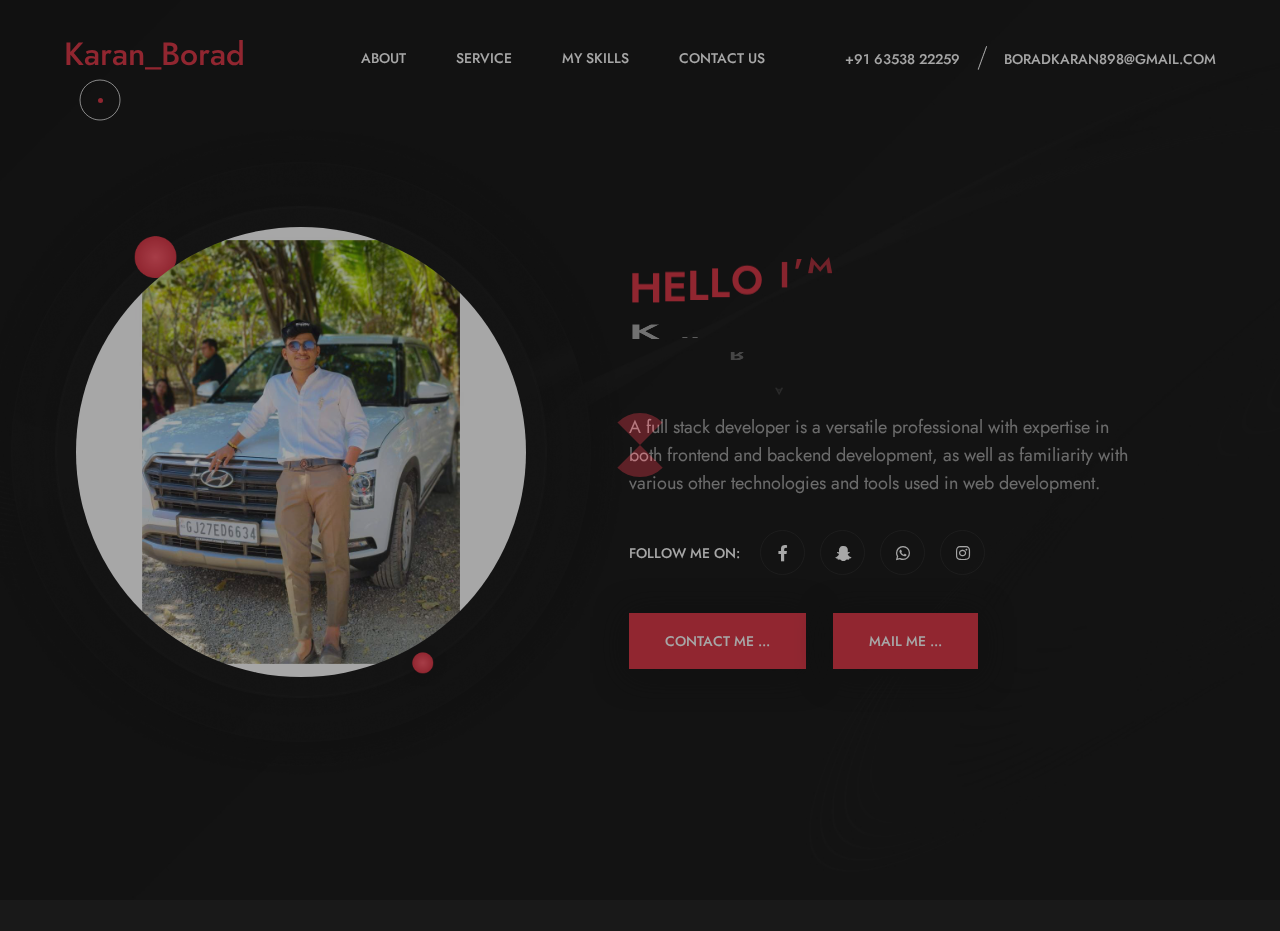
<file: index.html>
<!DOCTYPE html>
<html lang="zxx">


<head>
  <!-- Required meta tags-->
  <meta charset="utf-8">
  <!-- Title-->
  <title>KARAN - Personal Portfolio </title>
  <!-- Description-->
  <meta name="description" content="Personal Portfolio Template">
  <meta name="viewport" content="width=device-width, initial-scale=1, shrink-to-fit=no">
  <!-- Favicons-->
  <link rel="apple-touch-icon" sizes="180x180" href="assets/img/image/1.jpg">
  <link rel="icon" type="image/png" sizes="32x32" href="assets/img/image/1.jpg">
  <link rel="icon" type="image/png" sizes="16x16" href="assets/img/image/1.jpg">
    <!-- CSS vendors-->
  <link rel="stylesheet" href="assets/css/bootstrap.min.css">
  <link rel="stylesheet" href="assets/css/all.min.css">

  <link rel="stylesheet" href="assets/css/lity.min.css">

  <link rel="stylesheet" href="assets/css/simplebar.min.css">

  <link id="color-scheme" rel="stylesheet" href="assets/css/colors/main-red.css">
  <!-- Custom CSS (Add your custom CSS styles to this file)-->
  <link rel="stylesheet" href="assets/css/custom.css">
  <!-- Main CSS-->
  <link rel="stylesheet" href="assets/css/main.css">
  <!-- CSS Color scheme-->
</head>
  <body class="theme-dark custom-cursor">
    <!-- Preloader-->
    <div class="preloader">
      <div class="preloader-block">
        <div class="lds-hourglass"></div>
      </div>
    </div>
    <div id="overlay-effect"></div>
    <main class="page">
      <div class="page__inner">
        <!-- The cursor elements -->
        <div class="cursor cursor--small"></div>
        <canvas class="cursor cursor--canvas"></canvas>
        <div class="nav-area">
          <div class="container">
            <div class="row">
              <div class="col-12">
                <!-- Navbar-->
                <nav class="navbar-expand-md navbar fixed-top" id="navbar">
                  <a class="navbar-brand" data-scroll="" href="index.html">
                    <!-- Navbar Logo-->
                    <!-- <img class="img-fluid" src="assets/img/logo.svg" alt="Logo"> -->
                    <h2 style="color:#dc3545;">Karan_Borad</h2>
                  </a>
                  <span class="navbar-menu ml-auto" data-bs-toggle="collapse" data-bs-target="#navbarSupportedContent"
                    aria-controls="navbarSupportedContent" aria-expanded="false" aria-label="Toggle navigation"
                    role="button"><span class="btn-line"></span></span>
                  <div class="collapse navbar-collapse order-1 order-lg-0" id="navbarSupportedContent">
                    <!-- Navbar menu-->
                    <ul class="navbar-nav">
                      <li class="nav-item"><a class="nav-link" href="#about">About</a></li>
                      <li class="nav-item"><a class="nav-link" href="#services">Service</a></li>
                      <li class="nav-item"><a class="nav-link" href="#resume">My Skills</a></li>
                      
                      <li class="nav-item"><a class="nav-link" href="#contact">Contact Us</a></li>
                    </ul>
                  </div>
                  <!-- easy contact area -->
                  <div class="rts-easy-contact-area">
                    <a href="tel:6353822259" target="_blank"  class="number">
                      +91 63538 22259
                    </a>
                    <a href="mailto:boradkaran898@gmail.com" target="_blank"  class="mail">
                      boradkaran898@gmail.com
                    </a>
                  </div>
                  <!-- easy contact area End -->
                </nav>
              </div>
            </div>
          </div>
        </div>
        <!-- Home-->
        <section class="home-area element-cover-bg" id="home">
          <div class="image-content">
            <!-- round shape wrapper animated person -->
            <div class="round-shape-wrapper">
              <img src="assets/img/banner/banner-01.png" alt="banenr-bg" class="shape bg-1">
              <img src="assets/img/banner/banner-02.png" alt="banenr-bg" class="shape bg-2">
              <img src="assets/img/image/3.jpeg" style="border-radius: 50%;" alt="banenr-bg" class="shape bg-3">
            </div>
            <!-- <img src="assets/img/home-01.png" alt="nuha" /> -->
          </div>

          <div class="container h-100">
            <div class="row h-100 align-items-center">
              <div class="col-xl-6 col-lg-12 offset-lg-6 home-content-right banner-one">
                <h1 class="home-name">
                  <span class="color-name quote">Hello I'm</span> 
                  <span class="upper-case banner quote">Karan Borad</span>
                </h1>
                <p>A full stack developer is a versatile professional with expertise in both frontend and backend development, as well as familiarity with various other technologies and tools used in web development.</p>

                <div class="social-banner-wrapper">
                  <div class="text-area">
                    <p class="dest">Follow Me on:</p>
                  </div>
                  <div class="social">
                    <a href="https://www.facebook.com/profile.php?id=100070271258658&mibextid=ZbWKwL" target="_blank">
                      <i class="fab fa-facebook-f"></i>
                    </a>
                    <a href="https://www.snapchat.com/add/kpborad_78?share_id=f6_x-ocx2Vo&locale=en-US"  target="_blank">
                      <i class="fab fa-snapchat-ghost"></i>
                    </a>
                    <a href="tel:6353822259" target="_blank">
                      <i class="fab fa-whatsapp"></i>
                    </a>
                    <a href="https://www.instagram.com/k.r.n_borad?igsh=MXFoZG0yNmF3dGR1dw==" target="_blank">
                      <i class="fab fa-instagram"></i>
                    </a>
                  </div>
                </div>
                <div class="button-group margin-top">
              
                  
                    <a href="tel:6353822259"  class="rts-btn btn-main">  CONTACT ME ...</a>
                
                  <a href="mailto:boradkaran898@gmail.com" class="rts-btn btn-main">
                    MAIL ME ...
                  </a>
                </div>
              </div>
            </div>
          </div>
        </section>
        <!-- About lightbox-->
        <div class="section-wrapper" id="about" data-simplebar>
          <div class="container">
            <div class="popup-close">
              <div class="close-btn" data-modal-close=""><span class="btn-line"></span></div>
            </div>
            <div class="row">
              <div class="col-12">
                <div class="lightbox-content margin-controler mb-0">
                  <!-- Info section-->
                  <div class="info-section single-section">
                    <div class="row align-items-center">

                      <!-- Content part-->
                      <div class="col-12 col-lg-7 order-xl-1 order-md-2 order-sm-2 order-2 info-content">
                        <div class="content-block mb-40">
                          <h2 class="content-subtitle quote">Who am i?</h2>
                          <h6 class="content-title quote">I'm Karan Borad.</h6>
                          <div class="content-description">
                            <p>A full stack developer is a proficient individual capable of handling both frontend and backend development aspects of web applications. They possess a comprehensive understanding of various programming languages, frameworks, and technologies required to build and deploy modern web solutions.</p>
                          </div>
                          <address class="content-info">
                            <div class="row">
                              <div class="col-12 col-md-6 single-info"><span>First Name:</span>
                                <p>KARAN</p>
                              </div>
                              <div class="col-12 col-md-6 single-info"><span>Last Name:</span>
                                <p>BORAD</p>
                              </div>
                              <div class="col-12 col-md-6 single-info"><span>Email:</span>
                                <p><a href="mailto:boradkaran898@gmail.com" target="_blank" style="text-decoration: none;">boradkaran898@gmail.com</a></p>
                              </div>
                              <div class="col-12 col-md-6 single-info"><span>Phone:</span>
                                <p><a href="tel:6353822259" target="_blank"  style="text-decoration: none;">+91 6353822259</a></p>
                              </div>
                            </div>
                            <div class="row">
                              <div class="col-12 col-md-6 single-info"><span>Skype:</span>
                               <a href="https://join.skype.com/invite/yvPIRojx1Jsm" target="_blank"  style="text-decoration: none;"> <p style="display: inline;">Karan Borad</p></a>
                              </div>
                              <div class="col-12 col-md-6 single-info"><span>Langue:</span>
                                <p>English, Gujarati, Hindi</p>
                              </div>
                            </div>
                            <div class="row">
                              <div class="col-12 col-md-6 single-info"><span>Age:</span>
                                <p>20 years</p>
                              </div>
                              <div class="col-12 col-md-6 single-info"><span>Address:</span>
                                <p>Ahmedabad, Gujarat, India </p>
                              </div>
                            </div>
                          </address>

                        </div>
                        <div class="download-btn">
                          <a class="rts-btn btn-main" href="assets/img/image/karanresume.pdf" target="_blank"  download>Download CV</a>
                        </div>
                      </div>
                      <div class="col-lg-5 order-xl-2 order-md-1 order-sm-1 order-1">
                        <div class="thumbnail-about">
                          <img src="assets/img/image/2.jpeg" alt="about" class="about-image-main">
                        </div>
                      </div>
                    </div>
                  </div>

                </div>
              </div>
            </div>
          </div>
        </div>
        <!-- Services lightbox-->
        <div class="section-wrapper" id="services" data-simplebar>
          <div class="container">
            <div class="popup-close">
              <div class="close-btn" data-modal-close=""><span class="btn-line"></span></div>
            </div>
            <div class="row">
              <div class="col-12">
                <div class="lightbox-content">
                  <div class="row">
                    <div class="col-12">
                      <div class="section-heading page-heading">
                        <h2 class="section-title">My <span>Services</span></h2>
                        <span class="section-title-bg">Services</span>
                      </div>
                    </div>
                  </div>
                  <!-- Services section-->
                  <div class="services-section single-section">
                    <div class="row g-4">
                      <!-- Single service-->
                      <div class="col-12 col-md-6 col-lg-4">
                        <div class="single-service"><i class="icon service-icon fal fa-code"></i>
                          <h6 class="service-title">Web Design</h6>
                          <p class="service-description">Web design involves creating visually appealing and user-friendly interfaces for websites.</p>
                        </div>
                      </div>
                      <!-- Single service-->
                      <div class="col-12 col-md-6 col-lg-4">
                        <div class="single-service"><i class="icon service-icon fal fa-file-code"></i></i>
                          <h6 class="service-title">Php Developer</h6>
                          <p class="service-description">A PHP developer specializes in using the PHP programming language to build dynamic and interactive web applications.</p>
                        </div>
                      </div>
                      <!-- Single service-->
                      <div class="col-12 col-md-6 col-lg-4">
                        <div class="single-service"><i class="icon service-icon fal fa-file-code"></i></i>
                          <h6 class="service-title">Laravel Developer</h6>
                          <p class="service-description">A Laravel developer specializes in utilizing the Laravel framework, a powerful PHP framework, to build sophisticated and scalable web applications.</p>
                        </div>
                      </div>
                      <!-- Single service-->
                      <div class="col-12 col-md-6 col-lg-4">
                        <div class="single-service"><i class="icon service-icon fal fa-browser"></i>
                          <h6 class="service-title">Web Development</h6>
                          <p class="service-description"> It encompasses a range of tasks including frontend and backend development, where the visual and interactive aspects of a website are designed using languages like HTML, CSS,  JavaScript and php.</p>
                        </div>
                      </div>
                      <!-- Single service-->
                      <div class="col-12 col-md-6 col-lg-4">
                        <div class="single-service"><i class="icon service-icon fal fa-phone-laptop"></i>
                          <h6 class="service-title">Fully Responsive</h6>
                          <p class="service-description">A fully responsive website is one that adapts and optimizes its layout, content, and functionality across various devices and screen sizes</p>
                        </div>
                      </div>
                       <!-- Single service-->
                       <div class="col-12 col-md-6 col-lg-4">
                        <div class="single-service"><i class="icon service-icon fal fa-headset"></i>
                          <h6 class="service-title">Customer Support</h6>
                          <p class="service-description">the goal of customer support in an  is to ensure customer satisfaction, retention, and loyalty by delivering high-quality technical assistance and support services.</p>
                        </div>
                      </div>
                      <!-- Single service-->
                      <!-- <div class="col-12 col-md-6 col-lg-4">
                        <div class="single-service"><i class="icon service-icon fal fa-mobile"></i>
                          <h6 class="service-title">Apps Development</h6>
                          <p class="service-description">Lorem ipsum dolor siamet consectetur adipisigeli
                            ligula magna molestie arcu ante.</p>
                        </div>
                      </div> -->
                    </div>
                  </div>

                 
                </div>
              </div>
            </div>
          </div>
        </div>
        
                 <!-- Resume lightbox-->
        <div class="section-wrapper" id="resume" data-simplebar>
          <div class="container">
            <div class="popup-close">
              <div class="close-btn" data-modal-close=""><span class="btn-line"></span></div>
            </div>
            <div class="row">
              <div class="col-12">
                <div class="lightbox-content">
                  
                 
                  <!-- Skills section-->
                  <div class="skills-section single-section">
                    <div class="row mb-50">
                      <div class="col-12">
                        <div class="section-heading page-heading">
                          <h2 class="section-title">My <span>Skills</span></h2>
                          <span class="section-title-bg">Quality</span>
                        </div>
                      </div>
                    </div>
                    <div class="row g-5 skills-wrapper-progres">

                      <div class="col-12 col-lg-6 mt-0">
                        <div class="single-skill" data-percentage="100">
                          <div class="skill-info"><span class="skill-name">HTML/CSS</span><span
                              class="skill-percentage"></span></div>
                          <div class="progress skill-progress">
                            <div class="progress-bar" role="progressbar" aria-valuemin="0" aria-valuemax="100"></div>
                          </div>
                        </div>
                        <div class="single-skill" data-percentage="100">
                          <div class="skill-info"><span class="skill-name">BOOTSTRAP</span><span
                              class="skill-percentage"></span></div>
                          <div class="progress skill-progress">
                            <div class="progress-bar" role="progressbar" aria-valuemin="0" aria-valuemax="100"></div>
                          </div>
                        </div>
                        <div class="single-skill" data-percentage="99">
                          <div class="skill-info"><span class="skill-name">WEB DESIGN</span><span
                              class="skill-percentage"></span></div>
                          <div class="progress skill-progress">
                            <div class="progress-bar" role="progressbar" aria-valuemin="0" aria-valuemax="100"></div>
                          </div>
                        </div>
                        <div class="single-skill" data-percentage="95">
                          <div class="skill-info"><span class="skill-name">JAVASCRIPT</span><span
                              class="skill-percentage"></span></div>
                          <div class="progress skill-progress">
                            <div class="progress-bar" role="progressbar" aria-valuemin="0" aria-valuemax="100"></div>
                          </div>
                        </div>
                        <div class="single-skill" data-percentage="100">
                          <div class="skill-info"><span class="skill-name">MYSQL</span><span
                              class="skill-percentage"></span></div>
                          <div class="progress skill-progress">
                            <div class="progress-bar" role="progressbar" aria-valuemin="0" aria-valuemax="100"></div>
                          </div>
                        </div>

                      </div>
                      <div class="col-12 col-lg-6 mt-0 padding-controler-sm-device">
                        <div class="single-skill" data-percentage="100">
                          <div class="skill-info"><span class="skill-name">PHP</span><span
                              class="skill-percentage"></span></div>
                          <div class="progress skill-progress">
                            <div class="progress-bar" role="progressbar" aria-valuemin="0" aria-valuemax="100"></div>
                          </div>
                        </div>
                        <div class="single-skill" data-percentage="85">
                          <div class="skill-info"><span class="skill-name">LARAVEL</span><span
                              class="skill-percentage"></span></div>
                          <div class="progress skill-progress">
                            <div class="progress-bar" role="progressbar" aria-valuemin="0" aria-valuemax="100"></div>
                          </div>
                        </div>
                        <div class="single-skill" data-percentage="75">
                          <div class="skill-info"><span class="skill-name">WORDPRESS</span><span
                              class="skill-percentage"></span></div>
                          <div class="progress skill-progress">
                            <div class="progress-bar" role="progressbar" aria-valuemin="0" aria-valuemax="100"></div>
                          </div>
                        </div>
                        <div class="single-skill" data-percentage="90">
                          <div class="skill-info"><span class="skill-name">HOSTINGER</span><span
                              class="skill-percentage"></span></div>
                          <div class="progress skill-progress">
                            <div class="progress-bar" role="progressbar" aria-valuemin="0" aria-valuemax="100"></div>
                          </div>
                        </div>
                        <div class="single-skill" data-percentage="60">
                          <div class="skill-info"><span class="skill-name">CONTENT WRITER</span><span
                              class="skill-percentage"></span></div>
                          <div class="progress skill-progress">
                            <div class="progress-bar" role="progressbar" aria-valuemin="0" aria-valuemax="100"></div>
                          </div>
                        </div>
                      </div>

                    </div>
                  </div>

                </div>
              </div>
            </div>
          </div>
        </div>
         
       
        <!-- Contact lightbox-->
        <div class="section-wrapper" id="contact" data-simplebar>
          <div class="container">
            <div class="popup-close">
              <div class="close-btn" data-modal-close=""><span class="btn-line"></span></div>
            </div>
            <div class="row">
              <div class="col-12">
                <div class="lightbox-content">
                  <div class="row">
                    <div class="col-12">
                      <div class="section-heading page-heading">
                        <h2 class="section-title">Get in <span>Touch</span></h2>
                        <span class="section-title-bg">Contact</span>
                      </div>
                    </div>
                  </div>
                  <!-- Contact section-->
                  <div class="contact-section single-section">
                    <div class="row">
                      <!-- Contact info-->
                      <div class="col-12 col-lg-12">
                        <div class="contact-info">
                          <ul class="list-unstyled list-info">
                            <li>
                              <div class="media align-items-center">
                                <div class="media-body info-details">
                                  <h6 class="info-type">Name</h6><span class="info-value">Karan Borad</span>
                                </div>
                              </div>
                            </li>
                            <li>
                              <div class="media align-items-center">
                                <div class="media-body info-details">
                                  <h6 class="info-type">Address</h6><span class="info-value">Ahmedabad, Gujarat, India</span>
                                </div>
                              </div>
                            </li>
                            <li>
                              <div class="media align-items-center">
                                <div class="media-body info-details">
                                  <h6 class="info-type">Call Me</h6><span class="info-value"><a
                                      href="tel:6353822259">+91 63538 22259</a></span>
                                </div>
                              </div>
                            </li>
                            <li>
                              <div class="media align-items-center">
                                <div class="media-body info-details">
                                  <h6 class="info-type">Email Me</h6>
                                  <span class="info-value">
                                    <a href="mailto:boradkaran898@gmail.com">boradkaran898<br>@gmail.com</a>
                                  </span>
                                </div>
                              </div>
                            </li>
                          </ul>
                        </div>
                      </div>
                      <!-- Contact form-->
                      <div class="col-12 col-lg-12">
                        <form class="contact-form" id="contact-form" action="https://themewant.com/products/html/mazin/single-slide/php/contact.php">
                          <h4 class="content-title">Send me a message</h4>
                          <div class="row">
                            <div class="col-12 col-md-6 form-group"><input class="form-control" id="contact-name"
                                type="text" name="name" placeholder=" Your Name*" required=""></div>
                            <div class="col-12 col-md-6 form-group"><input class="form-control" id="contact-email"
                                type="email" name="email" placeholder=" Your Email*" required=""></div>
                            <div class="col-12 form-group"><input class="form-control" id="contact-subject" type="tel"
                                name="subject" placeholder="Your phone number*" required=""></div>
                            <div class="col-12 form-group form-message"><textarea class="form-control"
                                id="contact-message" name="message" placeholder="Message*" rows="5" required=""></textarea>
                            </div>
                            <div class="col-12 form-submit">
                              <button class="rts-btn btn-main" type="submit">Send Message</button>
                              <p class="contact-feedback"></p>
                            </div>
                          </div>
                        </form>
                      </div>

                    </div>
                  </div>
                </div>
              </div>
            </div>
          </div>
        </div>
      </div>
    </main>

    

    

    <!-- Scripts-->
    <script src="assets/js/jquery.min.js"></script>
    <script src="assets/js/bootstrap.bundle.min.js"></script>
    <!-- gsap area start -->
    <script src="assets/js/gsap.js"></script>
    <script src="assets/js/scrolltigger.js"></script>
    <script src="assets/js/splittext.js"></script>>
    <!-- gsap end -->
    <script src="assets/js/imagesloaded.pkgd.min.js"></script>
    <script src="assets/js/isotope.pkgd.min.js"></script>
    <script src="assets/js/animatedModal.js"></script>

    <script src="assets/js/lity.min.js"></script>
    
    <script src="assets/js/simplebar.min.js"></script>
    <script src="assets/js/paper-core.js"></script>
    <script src="assets/js/simplex-nois.js"></script>
    <script src="assets/js/scrollsmoother.js"></script>
    <script src="assets/js/main.js"></script>
    <script src="assets/js/custom.js"></script>
  </body>



</html>
</file>
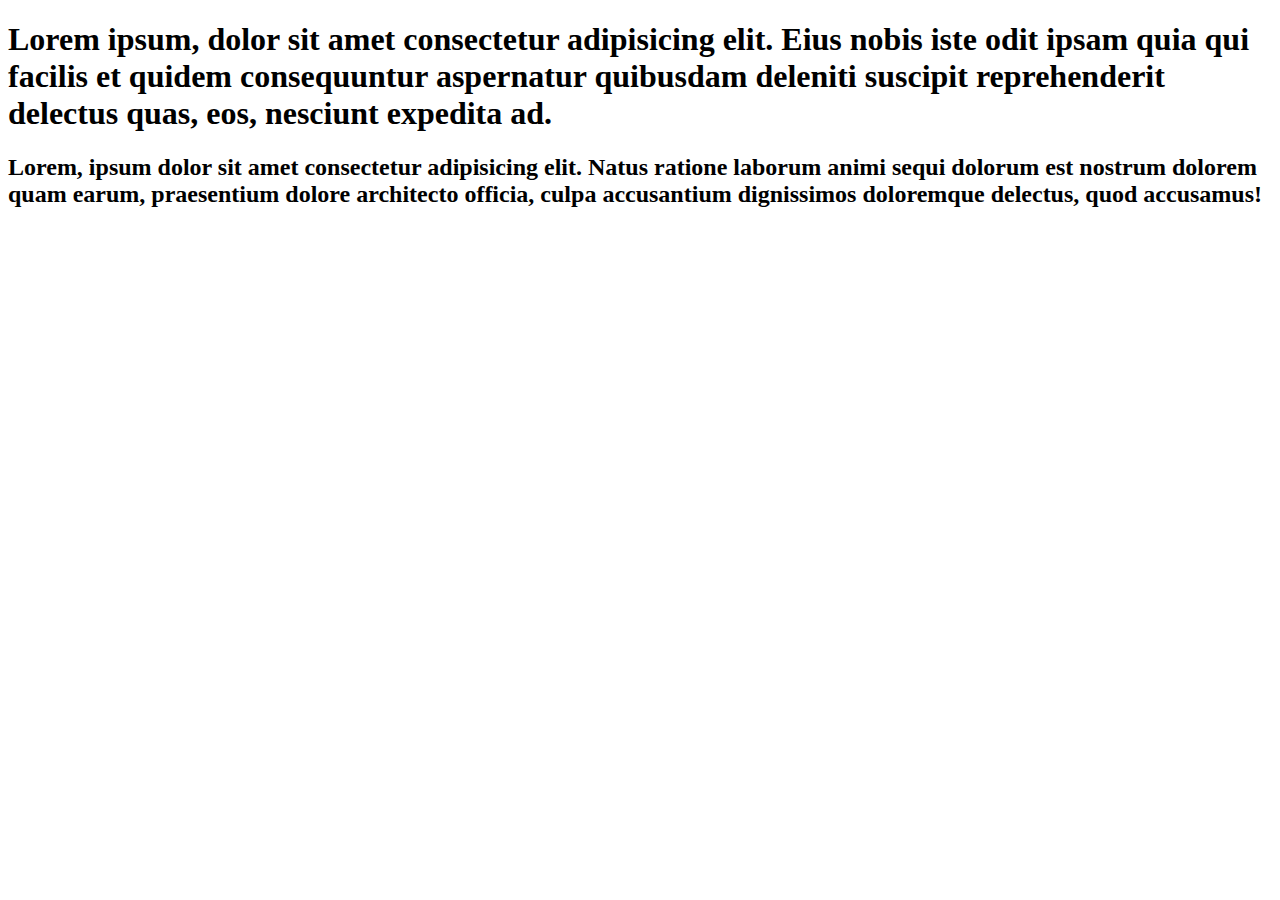
<file: karan.html>
<!DOCTYPE html>
<html lang="en">
<head>
    <meta charset="UTF-8">
    <meta name="viewport" content="width=device-width, initial-scale=1.0">
    <title>ARAN BHAIIIIIIIIIIIIIIIIIIIIIIII</title>
</head>
<body>
    
    <h1>Lorem ipsum, dolor sit amet consectetur adipisicing elit. Eius nobis iste odit ipsam quia qui facilis et quidem consequuntur aspernatur quibusdam deleniti suscipit reprehenderit delectus quas, eos, nesciunt expedita ad.</h1>

    <h2>Lorem, ipsum dolor sit amet consectetur adipisicing elit. Natus ratione laborum animi sequi dolorum est nostrum dolorem quam earum, praesentium dolore architecto officia, culpa accusantium dignissimos doloremque delectus, quod accusamus!</h2>
</body>
</html>
</file>
<file: assets/css/custom.css>
/*----------- ADD YOUR CUSTOM CSS STYLES BELOW -----------*/
</file>
<file: assets/css/simplebar.min.css>
[data-simplebar]{position:relative;flex-direction:column;flex-wrap:wrap;justify-content:flex-start;align-content:flex-start;align-items:flex-start}.rtsbar-wrapper{overflow:hidden;width:inherit;height:inherit;max-width:inherit;max-height:inherit}.simplebar-mask{direction:inherit;position:absolute;overflow:hidden;padding:0;margin:0;left:0;top:0;bottom:0;right:0;width:auto!important;height:auto!important;z-index:0}.simplebar-offset{direction:inherit!important;box-sizing:inherit!important;resize:none!important;position:absolute;top:0;left:0;bottom:0;right:0;padding:0;margin:0;-webkit-overflow-scrolling:touch}.simplebar-content-wrapper{direction:inherit;box-sizing:border-box!important;position:relative;display:block;height:100%;width:auto;visibility:visible;overflow:auto;max-width:100%;max-height:100%}.simplebar-content:after,.simplebar-content:before{content:' ';display:table}.simplebar-placeholder{max-height:100%;max-width:100%;width:100%;pointer-events:none}.simplebar-height-auto-observer-wrapper{box-sizing:inherit!important;height:100%;width:100%;max-width:1px;position:relative;float:left;max-height:1px;overflow:hidden;z-index:-1;padding:0;margin:0;pointer-events:none;flex-grow:inherit;flex-shrink:0;flex-basis:0}.simplebar-height-auto-observer{box-sizing:inherit;display:block;opacity:0;position:absolute;top:0;left:0;height:1000%;width:1000%;min-height:1px;min-width:1px;overflow:hidden;pointer-events:none;z-index:-1}.simplebar-track{z-index:1;position:absolute;right:0;bottom:0;pointer-events:none;overflow:hidden}[data-simplebar].simplebar-dragging .simplebar-content{pointer-events:none;user-select:none;-webkit-user-select:none}[data-simplebar].simplebar-dragging .simplebar-track{pointer-events:all}.simplebar-scrollbar{position:absolute;right:2px;width:7px;min-height:10px}.simplebar-scrollbar:before{position:absolute;content:'';background:#000;border-radius:7px;left:0;right:0;opacity:0;transition:opacity .2s linear}.simplebar-track .simplebar-scrollbar.simplebar-visible:before{opacity:.5;transition:opacity 0s linear}.simplebar-track.simplebar-vertical{top:0;width:11px}.simplebar-track.simplebar-vertical .simplebar-scrollbar:before{top:2px;bottom:2px}.simplebar-track.simplebar-horizontal{left:0;height:11px}.simplebar-track.simplebar-horizontal .simplebar-scrollbar:before{height:100%;left:2px;right:2px}.simplebar-track.simplebar-horizontal .simplebar-scrollbar{right:auto;left:0;top:2px;height:7px;min-height:0;min-width:10px;width:auto}[data-simplebar-direction=rtl] .simplebar-track.simplebar-vertical{right:auto;left:0}.hs-dummy-scrollbar-size{direction:rtl;position:fixed;opacity:0;visibility:hidden;height:500px;width:500px;overflow-y:hidden;overflow-x:scroll}
</file>
<file: assets/css/colors/main-red.css>
/*----------- Table of Contents -----------*/
/**
 * Bootstrap template
 * Globals
 * About
 * Resume
 * Portfolio
 * Blog
 * Contact
 */
/*----------- Bootstrap Template -----------*/
:root {
  --custom: #dc3545;
}

.table-custom,
.table-custom>th,
.table-custom>td {
  background-color: #f5c6cb;
}

.table-hover .table-custom:hover {
  background-color: #f1b0b7;
}

.table-hover .table-custom:hover>td,
.table-hover .table-custom:hover>th {
  background-color: #f1b0b7;
}

.btn-custom {
  background-color: #dc3545;
  border-color: #dc3545;
  color: #fff;
}

.btn-custom:hover {
  background-color: #c82333;
  border-color: #bd2130;
  color: #fff;
}

.btn-custom:focus,
.btn-custom.focus {
  box-shadow: 0 0 0 0.2rem rgba(225, 83, 97, 0.5);
}

.btn-custom.disabled,
.btn-custom:disabled {
  background-color: #dc3545;
  border-color: #dc3545;
  color: #fff;
}

.btn-custom:not(:disabled):not(.disabled):active,
.btn-custom:not(:disabled):not(.disabled).active,
.show>.btn-custom.dropdown-toggle {
  background-color: #bd2130;
  border-color: #b21f2d;
  color: #fff;
}

.btn-custom:not(:disabled):not(.disabled):active:focus,
.btn-custom:not(:disabled):not(.disabled).active:focus,
.show>.btn-custom.dropdown-toggle:focus {
  box-shadow: 0 0 0 0.2rem rgba(225, 83, 97, 0.5);
}

.btn-outline-custom {
  border-color: #dc3545;
  color: #dc3545;
}

.btn-outline-custom:hover {
  background-color: #dc3545;
  border-color: #dc3545;
  color: #fff;
}

.btn-outline-custom:focus,
.btn-outline-custom.focus {
  box-shadow: 0 0 0 0.2rem rgba(220, 53, 69, 0.5);
}

.btn-outline-custom.disabled,
.btn-outline-custom:disabled {
  background-color: transparent;
  color: #dc3545;
}

.btn-outline-custom:not(:disabled):not(.disabled):active,
.btn-outline-custom:not(:disabled):not(.disabled).active,
.show>.btn-outline-custom.dropdown-toggle {
  background-color: #dc3545;
  border-color: #dc3545;
  color: #fff;
}

.btn-outline-custom:not(:disabled):not(.disabled):active:focus,
.btn-outline-custom:not(:disabled):not(.disabled).active:focus,
.show>.btn-outline-custom.dropdown-toggle:focus {
  box-shadow: 0 0 0 0.2rem rgba(220, 53, 69, 0.5);
}

.badge-custom {
  background-color: #dc3545;
  color: #fff;
}

a.badge-custom:hover,
a.badge-custom:focus {
  background-color: #bd2130;
  color: #fff;
}

a.badge-custom:focus,
a.badge-custom.focus {
  box-shadow: 0 0 0 0.2rem rgba(220, 53, 69, 0.5);
  outline: 0;
}

.alert-custom {
  background-color: #f8d7da;
  border-color: #f5c6cb;
  color: #721c24;
}

.alert-custom hr {
  border-top-color: #f1b0b7;
}

.alert-custom .alert-link {
  color: #491217;
}

.list-group-item-custom {
  background-color: #f5c6cb;
  color: #721c24;
}

.list-group-item-custom.list-group-item-action:hover,
.list-group-item-custom.list-group-item-action:focus {
  background-color: #f1b0b7;
  color: #721c24;
}

.list-group-item-custom.list-group-item-action.active {
  background-color: #721c24;
  border-color: #721c24;
  color: #fff;
}

.bg-custom {
  background-color: #dc3545 !important;
}

a.bg-custom:hover,
a.bg-custom:focus,
button.bg-custom:hover,
button.bg-custom:focus {
  background-color: #bd2130 !important;
}

.border-custom {
  border-color: #dc3545 !important;
}

.text-custom {
  color: #dc3545 !important;
}

a.text-custom:hover,
a.text-custom:focus {
  color: #a71d2a !important;
}

/*----------- Globals -----------*/
::-moz-selection {
  background-color: #dc3545;
  color: #fff;
}

::selection {
  background-color: #dc3545;
  color: #fff;
}

a:not(.btn) {
  color: #dc3545;
}

a:not(.btn):hover,
a:not(.btn):focus {
  color: #a71d2a;
}

.color-scheme {
  color: #dc3545;
}

.background-scheme {
  background-color: #dc3545;
}

.btn.button-scheme {
  background-color:transparent;
  border: none;
  position: relative;
}
.btn.button-scheme:before{
  content: "";
  position: absolute;
  width: 15px;
  height: 38px;
  top: 0px;
  left: -6px;
  border: 1px solid var(--custom);
  border-right: none;
  -webkit-transition: all 0.5s linear;
  -moz-transition: all 0.5s linear;
  -ms-transition: all 0.5s linear;
  -o-transition: all 0.5s linear;
  transition: all 0.5s linear;
}

.btn.button-scheme:after{
  content: "";
  position: absolute;
  width: 15px;
  height: 38px;
  top: 0px;
  right: -6px;
  border: 1px solid var(--custom);
  border-left: none;
  -webkit-transition: all 0.5s linear;
  -moz-transition: all 0.5s linear;
  -ms-transition: all 0.5s linear;
  -o-transition: all 0.5s linear;
  transition: all 0.5s linear;
}
.btn.button-scheme:hover:after,
.btn.button-scheme:hover:before{
  width: 100%;
}

.btn.button-outline {
  background-color: transparent !important;
  border: 1px solid #dc3545 !important;
  color: #222 !important;
}

.btn.button-outline:focus {
  background-color: rgba(34, 34, 34, 0.05) !important;
  border-color: #a71d2a !important;
  box-shadow: none !important;
}

.section-wrapper .lightbox-content .section-heading.page-heading>.animated-bar {
  background-color: #dc3545;
}

/*----------  About ligthbox  ----------*/
/* About: Info */
.info-section .info-content .content-subtitle {
  color: #dc3545;
}

.info-section .info-content .content-follow li a:hover,
.info-section .info-content .content-follow li a:focus {
  color: #dc3545;
}

/* About: Services */
.services-section .single-service:hover {
  border-bottom-color: #dc3545;
}

.services-section .single-service .service-icon {
  color: #dc3545;
}

/* About: Testimonials */
.testimonials-section .single-review .review-icon {
  color: #dc3545;
}

/* About: Pricing */
.pricing-section .single-plan .plan-icon {
  color: #dc3545;
}

/*----------- Resume lightbox -----------*/
/* Resume: Resume */
.resume-section .professional-item {
  border-left-color: #dc3545;
}

.resume-section .professional-item .item-arrow:before {
  background-color: #dc3545;
}

.resume-section .professional-item .item-arrow:after {
  border-left-color: #dc3545;
}

/* Resume: Skills */
.skills-section .single-skill .skill-progress .progress-bar {
  background-color: #dc3545;
}

/*----------- Portfolio lightbox -----------*/
/* Portfolio: Portfolio */
.portfolio-section .filter-control>li:hover,
.portfolio-section .filter-control>li.tab-active {
  color: #e14f5d;
}

.portfolio-section .filter-control>li:hover:before,
.portfolio-section .filter-control>li.tab-active:before {
  background-color: #e14f5d;
}

.portfolio-section .portfolio-grid .portfolio-wrapper .item-content .content-more {
  color: #dc3545;
}

/*----------  Blog lightbox  ----------*/
/* Blog: Blog */
.blog-section .single-post .post-img .content-date {
  background-color: #dc3545;
}

/*----------  Contact Lightbox  ----------*/
/* Contact: Contact */
.contact-section .contact-form .form-group .form-control:focus {
  border-bottom: 1px solid #e4606d;
}

.contact-section .contact-info .list-info .info-icon i {
  color: #dc3545;
}
</file>
